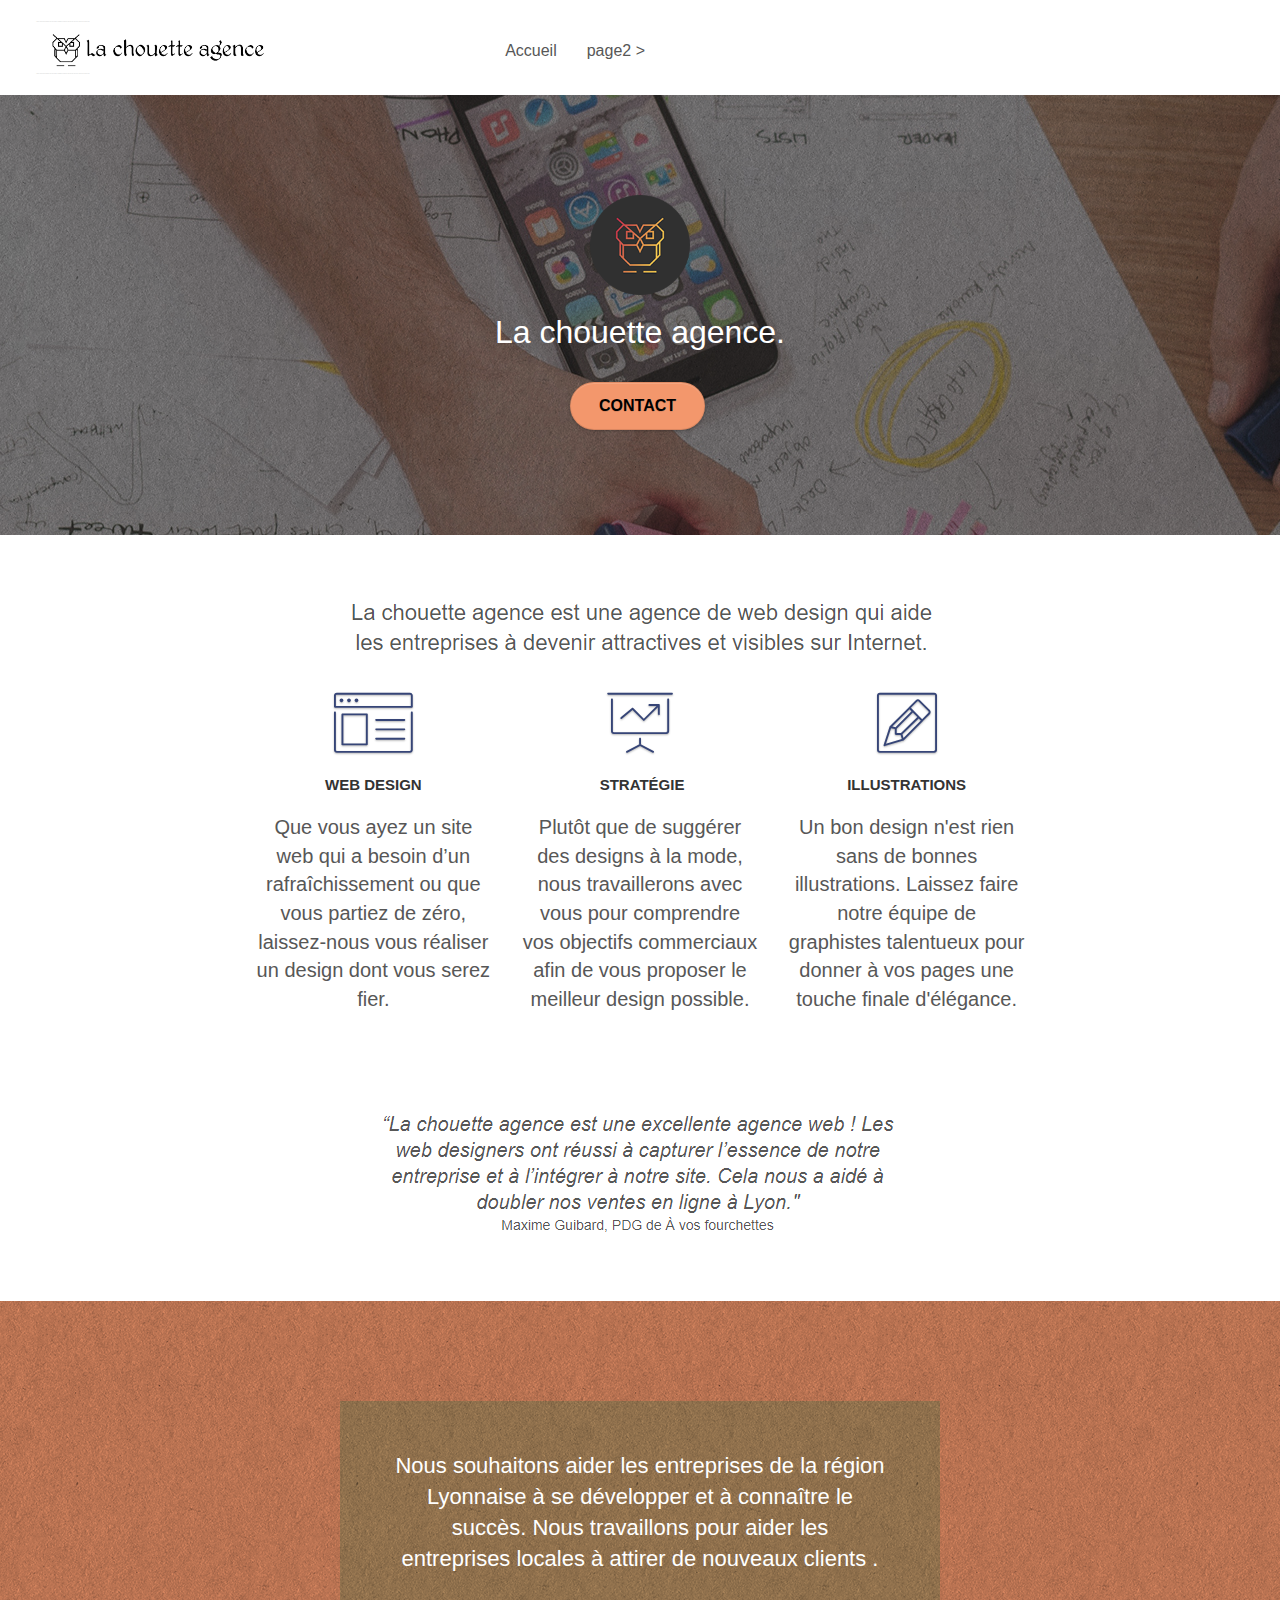
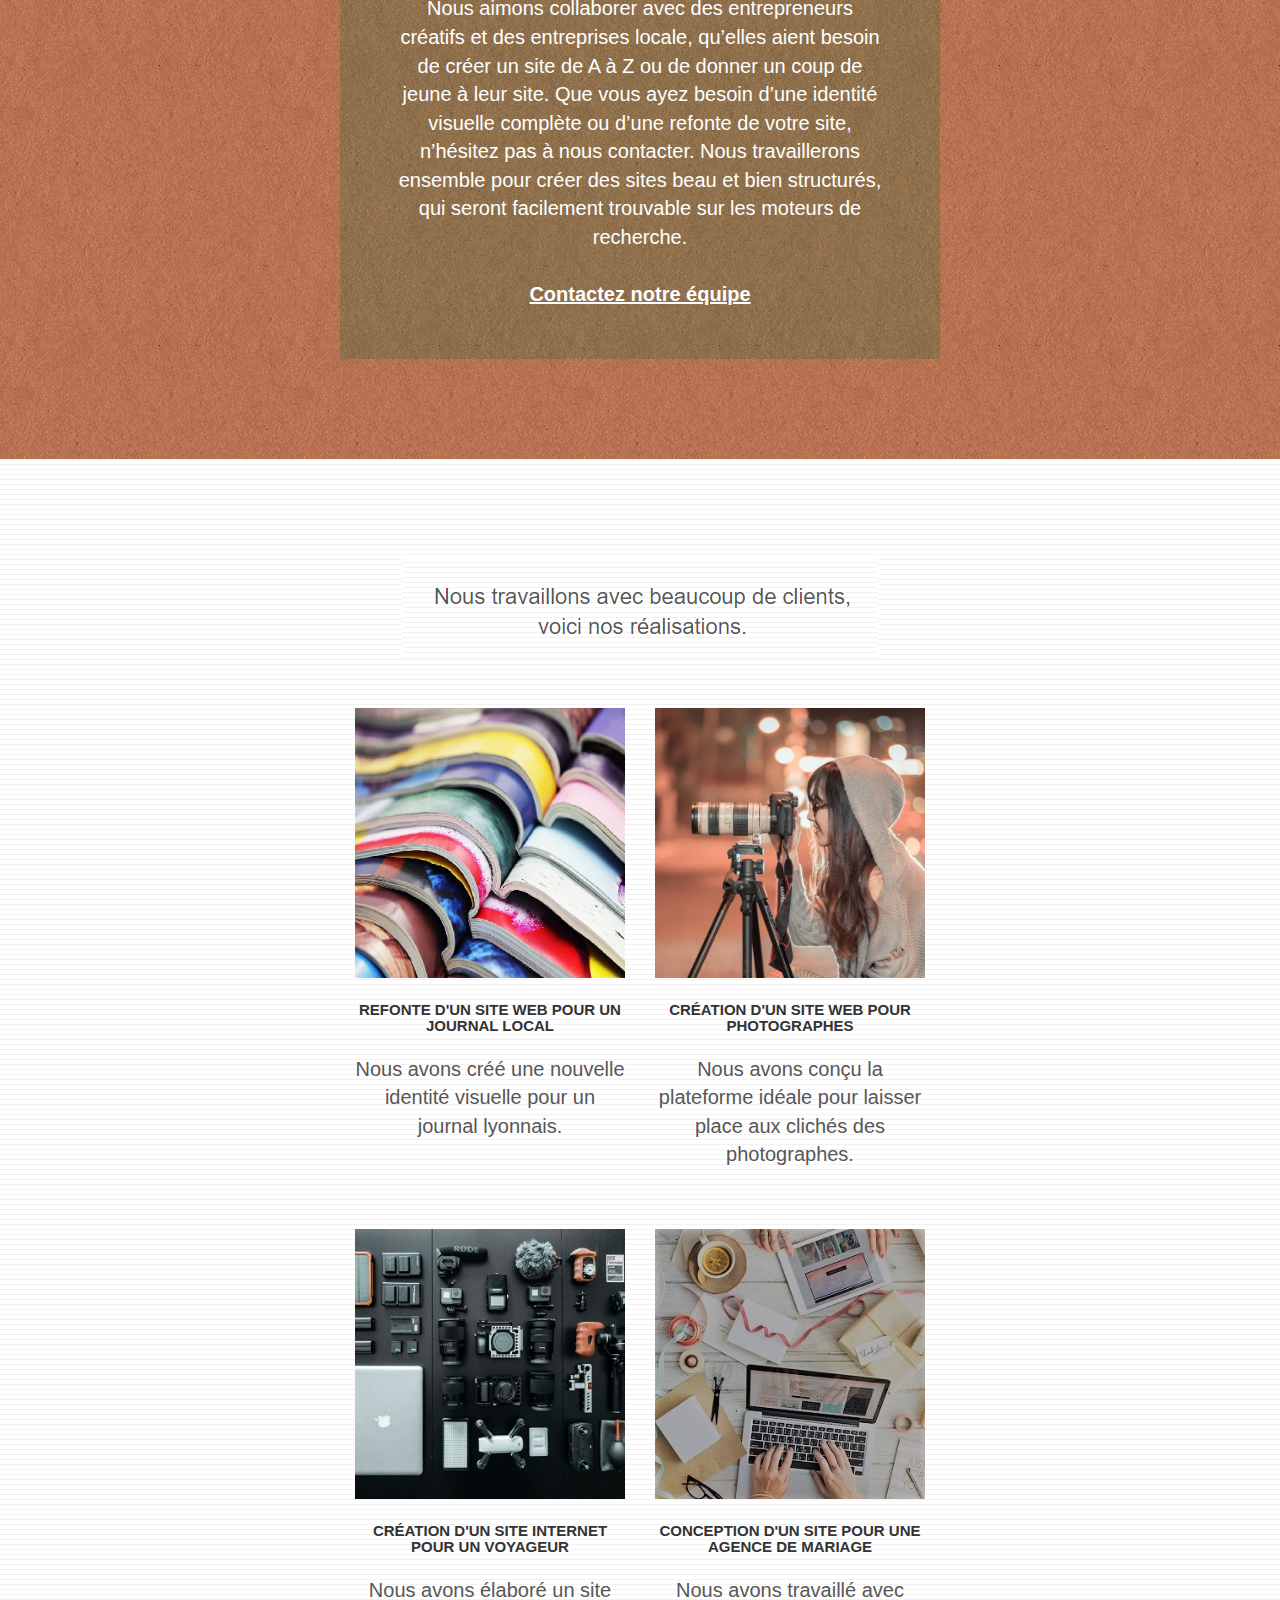
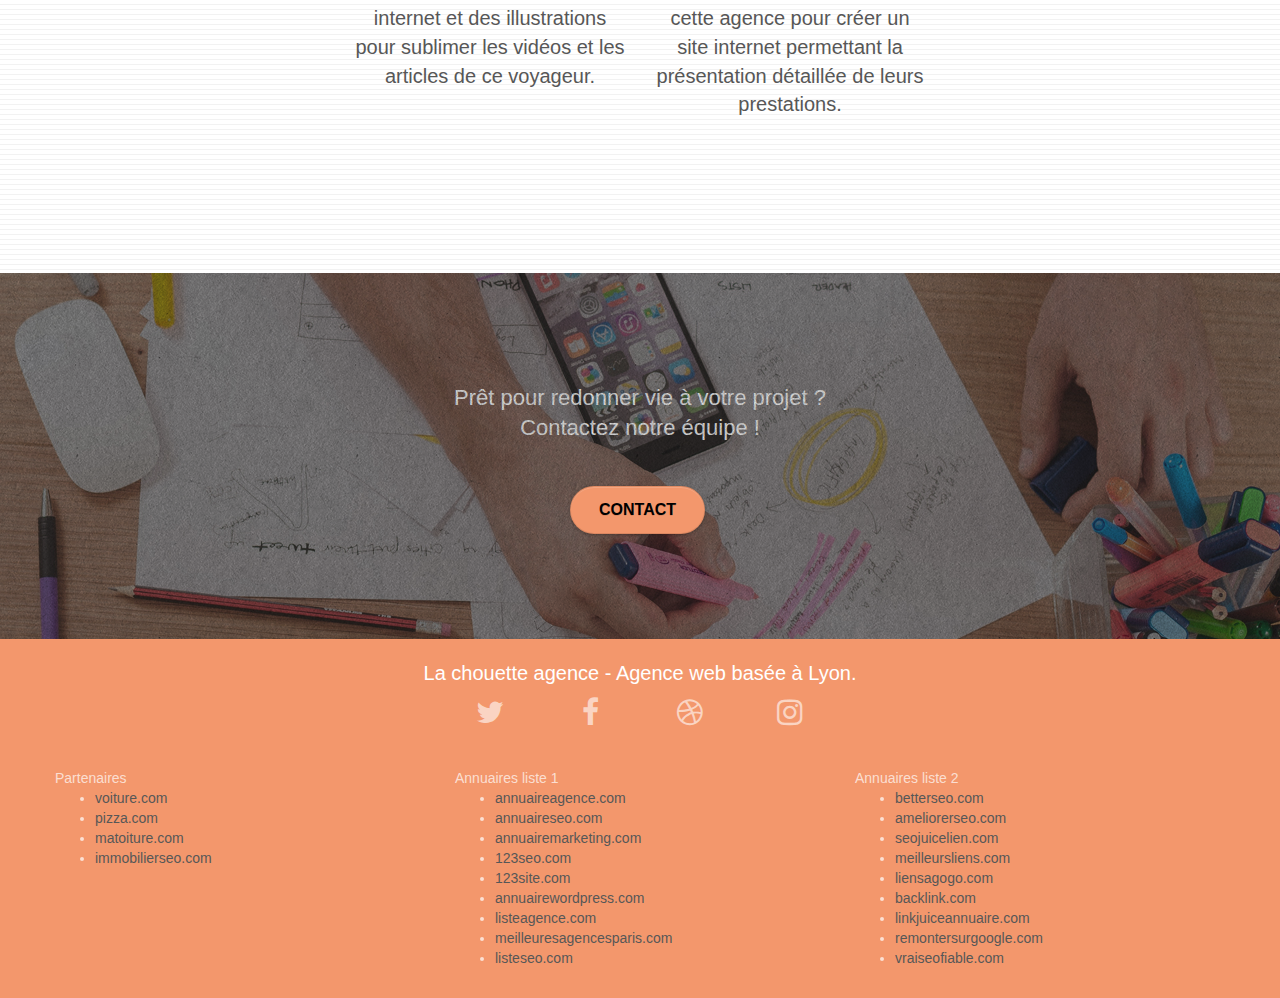
<file: New version/index.html>
<!doctype html>
<html lang="fr">
<head>
    <meta charset="utf-8">
    <meta name="keywords" content="seo, google, site web, site internet, agence design paris, agence design, agence design,agence design,agence design,agence design,agence design,agence design,agence design,agence design">
    <meta name="description" content="">
    <meta name="viewport" content="width=device-width, initial-scale=1.0, viewport-fit=cover">
    <link rel="shortcut icon" type="image/png" href="favicon.jpg">
    
	<link rel="stylesheet" type="text/css" href="./css/bootstrap.css">
	<link rel="stylesheet" type="text/css" href="style.css">
	<link rel="stylesheet" type="text/css" href="./css/font-awesome.css">
	<link rel="stylesheet" type="text/css" href="./css/et-line.css">
	
    
	<script src="./js/jquery-2.1.0.js"></script>
	<script src="./js/bootstrap.js"></script>
	<script src="./js/blocs.js"></script>
	<script src="./js/jquery.touchSwipe.js" defer></script>
	<script src="./js/gmaps.js"></script>

    <title>La chouette agence</title>

    
<!-- Analytics -->
 
<!-- Analytics END -->
    
</head>
<body>
<!-- Principal conteneur -->
<div class="page-container">
    
<!-- bloc-0 -->
<div class="bloc bgc-white l-bloc " id="bloc-0">
	<div class="container bloc-sm">

		<nav class="navbar row">
			<div class="navbar-header">
				<div class="keywords" style="color:#cccccc;font-size:1px;">Agence web à paris, stratégie web, web design, illustrations, design de site web, site web, web, internet, site internet, site</div>
				<a class="navbar-brand" href="index.html"><img src="img/la-chouette-agence.png" alt="paris web design logo agence web meilleure agence" height="40" /></a>
				<div class="keywords" style="color:#cccccc;font-size:1px;">Agence web à paris, stratégie web, web design, illustrations, design de site web, site web, web, internet, site internet, site</div>
				<button id="nav-toggle" type="button" class="ui-navbar-toggle navbar-toggle" data-toggle="collapse" data-target=".navbar-1">
					<span class="sr-only">Toggle navigation</span><span class="icon-bar"></span><span class="icon-bar"></span><span class="icon-bar"></span>
				</button>
			</div>
			<div class="collapse navbar-collapse navbar-1 special-dropdown-nav">
				<ul class="site-navigation nav navbar-nav">
					<li>
						<a href="index.html">Accueil</a>
					</li>
					<li>
					</li>
					<li>
						<a href="page2.html">page2 &gt;</a>
					</li>
				</ul>
			</div>
		</nav>
	</div>
</div>
<!-- bloc-0 END -->

<!-- bloc-1-presentation -->
<div class="bloc bgc-dark-slate-blue bg-banniere d-bloc bg-t-edge bloc-bg-texture texture-paper b-parallax" id="bloc-1-hero">
	<div class="container bloc-lg">
		<div class="row tight-width-whitespace">
			<div class="col-sm-12">
				<img src="img/logo.png" class="center-block image-resize-mode" width="100" alt="La chouette agence, agence web paris, création logo paris" />
				<h1 class="text-center hero-bloc-text tc-white ">
					La chouette agence.
				</h1>
				<div class="text-center">
					<a href="page2.html" class="btn btn-lg btn-clean btn-rd cta-hero btn-atomic-tangerine" id="cta-hero">Contact</a>
				</div>
			</div>
		</div>
	</div>
</div>
<!-- bloc-1-presentation END -->

<!-- bloc-2-services -->
<div class="bloc bgc-white l-bloc" id="bloc-2-services">
	<div class="container bloc-md">
		<div class="row">
			<div class="col-sm-12 text-center">
				<img alt="agence web, agence web paris, web design paris, stratégie web" src="img/title.png" />
			</div>
		</div>
		<div class="row voffset-lg med-width-whitespace">
			<div class="col-sm-4">
				<div class="text-center">
					<span class="et-icon-browser sm-shadow icon-dark-slate-blue icons icon-lg"></span>
				</div>
				<h3 class="mg-md text-center">
					Web design
				</h3>
				<p class="text-center ">
					Que vous ayez un site web qui a besoin d&rsquo;un rafraîchissement ou que vous partiez de zéro, laissez-nous vous réaliser un design dont vous serez fier.
				</p>
			</div>
			<div class="col-sm-4">
				<div class="text-center">
					<span class="et-icon-presentation sm-shadow icon-dark-slate-blue icons icon-lg"></span>
				</div>
				<h3 class="mg-md text-center">
					&nbsp;Stratégie
				</h3>
				<p class="text-center ">
					Plutôt que de suggérer des designs à la mode, nous travaillerons avec vous pour comprendre vos objectifs commerciaux afin de vous proposer le meilleur design possible.<br>
				</p>
			</div>
			<div class="col-sm-4">
				<div class="text-center">
					<span class="et-icon-edit sm-shadow icon-dark-slate-blue icons icon-lg"></span>
				</div>
				<h3 class="mg-md text-center">
					Illustrations
				</h3>
				<p class="text-center ">
					Un bon design n'est rien sans de bonnes illustrations. Laissez faire notre équipe de graphistes talentueux pour donner à vos pages une touche finale d'élégance.
				</p>
			</div>
		</div>
		<div class="row voffset-lg voffset">
			<div class="col-xs-12 col-md-8 col-md-offset-2 text-center">
				<img alt="agence web, agence web paris, web design paris, stratégie web" src="img/citation.png" />

			</div>
		</div>
	</div>
</div>
<!-- bloc-2-services END -->

<!-- bloc-3-what-i-do -->
<div class="bloc tc-white bgc-atomic-tangerine bg-presentation d-bloc bloc-bg-texture texture-paper b-parallax" id="bloc-3-what-i-do">
	<div class="container bloc-lg">
		<div class="row tight-width-whitespace black-background">
			<div class="col-sm-12">
				<h2 class="mg-md text-center tc-white">
					Nous souhaitons aider les entreprises de la région Lyonnaise à se développer et à connaître le succès. Nous travaillons pour aider les entreprises locales à attirer de nouveaux clients .<br>
				</h2>
				<p class="text-center white">
					Nous aimons collaborer avec des entrepreneurs créatifs et des entreprises locale, qu’elles aient besoin de créer un site de A à Z ou de donner un coup de jeune à leur site. Que vous ayez besoin d’une identité visuelle complète ou d’une refonte de votre site, n’hésitez pas à nous contacter. Nous travaillerons ensemble pour créer des sites beau et bien structurés, qui seront facilement trouvable sur les moteurs de recherche. <br><br><a class="ltc-white bold-link" href="page2.html">Contactez notre équipe</a><br>
				</p>
			</div>
		</div>
	</div>
</div>
<!-- bloc-3-what-i-do END -->

<!-- bloc-4-portfolio -->
<div class="bloc bgc-white bg-lines-h2-bg bg-repeat l-bloc" id="bloc-4-portfolio">
	<div class="container bloc-lg">
		<div class="row">
			<div class="col-sm-12 text-center">
				<img alt="agence web, agence web paris, web design paris, stratégie web" src="img/title2.png" />
			</div>
		</div>
		<div class="row tight-width-whitespace portfolio-row">
			<div class="col-sm-6">
				<a href="#" data-lightbox="img/1 light.jpg" data-gallery-id="gallery-1" data-caption="Refonte d'un site web pour un journal local" data-frame="snapshot-lb"><img src="img/1 light.jpg" alt="paris web design logo agence web meilleure agence et refonte site web journal" class="img-responsive portfolio-thumb" /></a>
				<h3 class="mg-md text-center">
					Refonte d'un site web pour un journal local
				</h3>
				<p class="text-center">
					Nous avons créé une nouvelle identité visuelle pour un journal lyonnais.
				</p>
			</div>
			<div class="col-sm-6">
				<a href="#" data-lightbox="img/2.jpg" data-gallery-id="gallery-1" data-caption="Création d'un site web pour photographes" data-frame="snapshot-lb"><img src="img/2.jpg" class="img-responsive portfolio-thumb" alt="paris web design logo agence web meilleure agence, Création d'un site web pour photographes" /></a>
				<h3 class="mg-md text-center">
					Création d'un site web pour photographes
				</h3>
				<p class="text-center">
					Nous avons conçu la plateforme idéale pour laisser place aux clichés des photographes.
				</p>
			</div>
		</div>
		<div class="row tight-width-whitespace portfolio-row">
			<div class="col-sm-6">
				<a href="#" data-lightbox="img/3.jpg" data-gallery-id="gallery-1" data-caption="Création d'un site internet pour un voyageur" data-frame="snapshot-lb"><img src="img/3.jpg" class="img-responsive portfolio-thumb" alt="paris web design logo agence web meilleure agence, Création d'un site web pour voyageur"/></a>
				<h3 class="mg-md text-center">
					Création d'un site internet pour un voyageur
				</h3>
				<p class="text-center">
					Nous avons élaboré un site internet et des illustrations pour sublimer les vidéos et les articles de ce voyageur.
				</p>
			</div>
			<div class="col-sm-6">
				<a href="#" data-lightbox="img/4.jpg" data-gallery-id="gallery-1" data-caption="Conception d'un site pour une agence de mariage" data-frame="snapshot-lb"><img src="img/4.jpg" class="img-responsive portfolio-thumb" alt="paris web design logo agence web meilleure agence, Création d'un site web pour agence de mariage" /></a>
				<h3 class="mg-md text-center">
					Conception d'un site pour une agence de mariage
				</h3>
				<p class="text-center">
					Nous avons travaillé avec cette agence pour créer un site internet permettant la présentation détaillée de leurs prestations.
				</p>
			</div>
		</div>
	</div>
</div>
<!-- bloc-4-portfolio END -->

<!-- bloc-5-cta -->
<div class="bloc bgc-dark-slate-blue bg-banniere d-bloc bloc-bg-texture texture-paper" id="bloc-5-cta">
	<div class="container bloc-lg">
		<div class="row">
			<h2 class="mg-md text-center tc-white">
				Prêt pour redonner vie à votre projet ?<br>Contactez notre équipe !
			</h2>
			<div class="col-sm-12 text-center">
				<a href="page2.html" class="btn btn-atomic-tangerine btn-clean btn-rd btn-lg cta-hero">Contact</a>
			</div>
		</div>
	</div>
</div>
<!-- bloc-5-cta END -->

<!-- Footer - bloc-8 -->
<div class="bloc bgc-atomic-tangerine d-bloc" id="bloc-8">
	<div class="container bloc-sm">
		<div class="row">
			<div class="col-sm-12">
				<p class="text-center white">
					La chouette agence - Agence web basée à Lyon.<br>
				</p>
				<div class="row row-no-gutters social">
					<div class="col-sm-3">
						<div class="text-center">
							<a class="social" href="index.html"><span class="fa fa-twitter icon-md"></span></a>
						</div>
					</div>
					<div class="col-sm-3">
						<div class="text-center">
							<a class="social" href="index.html"><span class="fa fa-facebook icon-md"></span></a>
						</div>
					</div>
					<div class="col-sm-3">
						<div class="text-center">
							<a class="social" href="index.html"><span class="fa fa-dribbble icon-md"></span></a>
						</div>
					</div>
					<div class="col-sm-3">
						<div class="text-center">
							<a class="social" href="index.html"><span class="fa fa-instagram icon-md"></span></a>
						</div>
					</div>
					<div class="keywords" style="color:#F3976C;">Agence web à paris, stratégie web, web design, illustrations, design de site web, site web, web, internet, site internet, site</div>
				</div>
				<div class="row">
					<div class="col-sm-4">
						Partenaires
							<ul>
								<li><a href="voiture.com">voiture.com</a></li>
								<li><a href="pizza.com">pizza.com</a></li>
								<li><a href="matoiture.com">matoiture.com</a></li>
								<li><a href="immobilierseo.com">immobilierseo.com</a></li>
							</ul>		
					</div>
					<div class="col-sm-4">
						Annuaires liste 1
						<ul>
							<li><a href="annuaireagence.com">annuaireagence.com</a></li>
							<li><a href="annuaireseo.com">annuaireseo.com</a></li>
							<li><a href="annuairemarketing.com">annuairemarketing.com</a></li>
							<li><a href="123seoture.com">123seo.com</a></li>
							<li><a href="123site.com">123site.com</a></li>
							<li><a href="annuairewordpress.com">annuairewordpress.com</a></li>
							<li><a href="listeagence.com">listeagence.com</a></li>
							<li><a href="meilleuresagencesparis.com">meilleuresagencesparis.com</a></li>
							<li><a href="listeseo.com">listeseo.com</a></li>
						</ul>
					</div>
					<div class="col-sm-4">
						Annuaires liste 2
						<ul>
							<li><a href="betterseo.com">betterseo.com</a></li>
							<li><a href="ameliorerseo.com">ameliorerseo.com</a></li>
							<li><a href="seojuicelien.com">seojuicelien.com</a></li>
							<li><a href="meilleursliens.com">meilleursliens.com</a></li>
							<li><a href="liensagogo.com">liensagogo.com</a></li>
							<li><a href="backlink.com">backlink.com</a></li>
							<li><a href="linkjuiceannuaire.com">linkjuiceannuaire.com</a></li>
							<li><a href="remontersurgoogle.com">remontersurgoogle.com</a></li>
							<li><a href="vraiseofiable.com">vraiseofiable.com</a></li>
						</ul>
					</div>
				</div>
			</div>
		</div>
	</div>
</div>
<!-- Footer - bloc-8 END -->

</div>
<!-- Principal conteneur END -->
    

</body>
</html>
</file>
<file: New version/style.css>
body {
    margin: 0;
    padding: 0;
    background: #FFF;
    overflow-x: hidden;
    -webkit-font-smoothing: antialiased;
    -moz-osx-font-smoothing: grayscale;
}

a,
button {
    transition: all .3s ease-in-out;
    outline: none!important;
}

a:hover {
    text-decoration: none;
    cursor: pointer;
}

#page-loading-blocs-notifaction {
    position: fixed;
    top: 0;
    bottom: 0;
    width: 100%;
    z-index: 100000;
    background: #FFFFFF url("img/pageload-spinner.gif") no-repeat center center;
}

.bloc {
    width: 100%;
    clear: both;
    background: 50% 50% no-repeat;
    padding: 0 50px;
    -webkit-background-size: cover;
    -moz-background-size: cover;
    -o-background-size: cover;
    background-size: cover;
    position: relative;
}

#bloc-0 {
    width:700px;
}

.bloc .container {
    padding-left: 0;
    padding-right: 0;
}

.bloc-lg {
    padding: 100px 50px;
}

.bloc-md {
    padding: 50px;
}

.bloc-sm {
    padding: 20px 50px;
}

.bg-center,
.bg-l-edge,
.bg-r-edge,
.bg-t-edge,
.bg-b-edge,
.bg-tl-edge,
.bg-bl-edge,
.bg-tr-edge,
.bg-br-edge,
.bg-repeat {
    -webkit-background-size: auto!important;
    -moz-background-size: auto!important;
    -o-background-size: auto!important;
    background-size: auto!important;
}

.bg-repeat {
    background: repeat;
}

.bg-t-edge {
    background: top no-repeat;
}

.bloc-bg-texture::before {
    content: "";
    background-size: 2px 2px;
    position: absolute;
    top: 0;
    bottom: 0;
    left: 0;
    right: 0;
}

.texture-paper::before {
    background: url("img/texture-paper.png");
    background-size: 280px 280px;
}

.b-parallax {
    background-attachment: fixed;
}

.d-bloc {
    color: rgba(255, 255, 255, .7);
}

.d-bloc button:hover {
    color: rgba(255, 255, 255, .9);
}

.d-bloc .icon-round,
.d-bloc .icon-square,
.d-bloc .icon-rounded,
.d-bloc .icon-semi-rounded-a,
.d-bloc .icon-semi-rounded-b {
    border-color: rgba(255, 255, 255, .9);
}

.d-bloc .divider-h span {
    border-color: rgba(255, 255, 255, .2);
}

.d-bloc .a-btn,
.d-bloc .navbar a,
.d-bloc .navbar-brand,
.d-bloc a .icon-sm,
.d-bloc a .icon-md,
.d-bloc a .icon-lg,
.d-bloc a .icon-xl,
.d-bloc h1 a,
.d-bloc h2 a,
.d-bloc h3 a,
.d-bloc h4 a,
.d-bloc h5 a,
.d-bloc h6 a,
.d-bloc p a {
    color: rgba(255, 255, 255, .6);
}

.d-bloc .a-btn:hover,
.d-bloc .navbar a:hover,
.d-bloc .navbar-brand:hover,
.d-bloc a:hover .icon-sm,
.d-bloc a:hover .icon-md,
.d-bloc a:hover .icon-lg,
.d-bloc a:hover .icon-xl,
.d-bloc h1 a:hover,
.d-bloc h2 a:hover,
.d-bloc h3 a:hover,
.d-bloc h4 a:hover,
.d-bloc h5 a:hover,
.d-bloc h6 a:hover,
.d-bloc p a:hover {
    color: rgba(255, 255, 255, 1);
}

.d-bloc .navbar-toggle .icon-bar {
    background: rgba(255, 255, 255, 1);
}

.d-bloc .btn-wire,
.d-bloc .btn-wire:hover {
    color: rgba(255, 255, 255, 1);
    border-color: rgba(255, 255, 255, 1);
}

.d-bloc .panel {
    color: rgba(0, 0, 0, .5);
}

.d-bloc .panel button:hover {
    color: rgba(0, 0, 0, .7);
}

.d-bloc .panel icon {
    border-color: rgba(0, 0, 0, .7);
}

.d-bloc .panel .divider-h span {
    border-color: rgba(0, 0, 0, .1);
}

.d-bloc .panel .a-btn {
    color: rgba(0, 0, 0, .6);
}

.d-bloc .panel .a-btn:hover {
    color: rgba(0, 0, 0, 1);
}

.d-bloc .panel .btn-wire,
.d-bloc .panel .btn-wire:hover {
    color: rgba(0, 0, 0, .7);
    border-color: rgba(0, 0, 0, .3);
}

.d-bloc .panel,
.l-bloc {
    color: rgba(0, 0, 0, .5);
}

.d-bloc .panel button:hover,
.l-bloc button:hover {
    color: rgba(0, 0, 0, .7);
}

.l-bloc .icon-round,
.l-bloc .icon-square,
.l-bloc .icon-rounded,
.l-bloc .icon-semi-rounded-a,
.l-bloc .icon-semi-rounded-b {
    border-color: rgba(0, 0, 0, .7);
}

.d-bloc .panel .divider-h span,
.l-bloc .divider-h span {
    border-color: rgba(0, 0, 0, .1);
}

.d-bloc .panel .a-btn,
.l-bloc .a-btn,
.l-bloc .navbar a,
.l-bloc .navbar-brand,
.l-bloc a .icon-sm,
.l-bloc a .icon-md,
.l-bloc a .icon-lg,
.l-bloc a .icon-xl,
.l-bloc h1 a,
.l-bloc h2 a,
.l-bloc h3 a,
.l-bloc h4 a,
.l-bloc h5 a,
.l-bloc h6 a,
.l-bloc p a {
    color: rgba(0, 0, 0, .6);
}

.d-bloc .panel .a-btn:hover,
.l-bloc .a-btn:hover,
.l-bloc .navbar a:hover,
.l-bloc .navbar-brand:hover,
.l-bloc a:hover .icon-sm,
.l-bloc a:hover .icon-md,
.l-bloc a:hover .icon-lg,
.l-bloc a:hover .icon-xl,
.l-bloc h1 a:hover,
.l-bloc h2 a:hover,
.l-bloc h3 a:hover,
.l-bloc h4 a:hover,
.l-bloc h5 a:hover,
.l-bloc h6 a:hover,
.l-bloc p a:hover {
    color: rgba(0, 0, 0, 1);
}

.l-bloc .navbar-toggle .icon-bar {
    color: rgba(0, 0, 0, .6);
}

.d-bloc .panel .btn-wire,
.d-bloc .panel .btn-wire:hover,
.l-bloc .btn-wire,
.l-bloc .btn-wire:hover {
    color: rgba(0, 0, 0, .7);
    border-color: rgba(0, 0, 0, .3);
}

.voffset {
    margin-top: 30px;
}

.voffset-lg {
    margin-top: 80px;
}

.row-no-gutters {
    margin-right: 0;
    margin-left: 0;
}

.row.row-no-gutters > [class^="col-"],
.row.row-no-gutters > [class*=" col-"] {
    padding-right: 0;
    padding-left: 0;
}

#bloc-1-hero h1 {
    font-size: 32px;
}

.navbar {
    margin-bottom: 0;
    z-index: 1;
}

.navbar-brand {
    height: auto;
    padding: 3px 15px;
    font-size: 25px;
    font-weight: normal;
    font-weight: 600;
    line-height: 44px;
}

.navbar-brand img {
    max-height: 200px;
    margin: 0 5px 0 0;
    display: inline;
}

.navbar-brand img[src$=svg] {
    min-width: 100px;
}

.nav-center .navbar-brand img {
    margin: 0;
}

.navbar .nav {
    padding-top: 2px;
    margin-right: -16px;
    float: right;
    z-index: 1;
}

.nav > li {
    float: left;
    margin-top: 4px;
    font-size: 16px;
}

.navbar-nav .open .dropdown-menu > li > a {
    text-align: inherit;
}

.nav > li a:hover,
.nav > li a:focus {
    background: transparent;
}

.navbar-toggle {
    margin: 10px 10px 0 0;
    border: 0px;
}

.navbar-toggle:hover {
    background: transparent!important;
}

.navbar-toggle .icon-bar {
    background-color: rgba(0, 0, 0, .5);
    width: 26px;
}

.nav-invert .navbar .nav {
    float: left;
}

.nav-invert .navbar-header,
.nav-invert .navbar-brand {
    float: right;
    position: relative;
    z-index: 2;
}

@media (min-width: 768px) {
    .site-navigation {
        position: absolute;
        top: 50%;
        right: 20px;
        transform: translate(0, -50%);
        -webkit-transform: translateY(-50%);
    }
    .nav > li .dropdown-menu a,
    .nav > li .dropdown-menu a:hover {
        color: #484848;
    }
    .nav-invert .site-navigation {
        left: 0;
        right: 0;
    }
    .nav-center {
        text-align: center;
    }
    .nav-center .navbar-header {
        width: 100%;
    }
    .nav-center .navbar-header,
    .nav-center .navbar-brand,
    .nav-center .nav > li {
        float: none;
        display: inline-block;
    }
    .nav-center .site-navigation {
        position: relative;
        width: 100%;
        right: 0;
        margin-right: 0px;
        margin-top: 20px;
    }
    .nav-center.mini-nav .navbar-toggle {
        float: none;
        margin: 10px auto 0;
    }
}

.nav > li > .dropdown a {
    background: none!important;
    display: block;
    padding: 14px 15px;
}

nav .caret {
    margin: 0 5px;
}

.dropdown-menu .dropdown-menu {
    top: -8px;
    left: 100%;
}

.dropdown-menu .dropmenu-flow-right {
    top: 100%;
    left: 0;
    margin-left: -1px;
    border-top-left-radius: 0;
    border-top-right-radius: 0;
}

.dropdown-menu .dropdown span {
    border: 4px solid black;
    border-top-color: transparent;
    border-right-color: transparent;
    border-bottom-color: transparent;
    margin: 6px -5px 0 0!important;
    float: right;
}

.mg-md {
    margin-top: 10px;
    margin-bottom: 20px;
}

.mg-lg {
    margin-top: 10px;
    margin-bottom: 40px;
}

.btn {
    margin: 0 5px 5px 0;
}

.btn.pull-right {
    margin: 0 0 5px 5px;
}

.btn-d,
.btn-d:hover,
.btn-d:focus {
    color: #FFF;
    background: rgba(0, 0, 0, .3);
}

button {
    outline: none!important;
}

.btn-rd {
    border-radius: 40px;
}

.btn-clean {
    border: 1px solid rgba(0, 0, 0, .08);
    border-bottom-color: rgba(0, 0, 0, .1);
    text-shadow: 0 1px 0 rgba(0, 0, 1, .1);
    box-shadow: 0 1px 3px rgba(0, 0, 1, .25), inset 0 1px 0 0 rgba(255, 255, 255, .15);
}

.icon-md {
    font-size: 30px!important;
}

.icon-lg {
    font-size: 60px!important;
}

.sm-shadow {
    text-shadow: 0 1px 2px rgba(0, 0, 0, .3);
}

.panel-sq,
.panel-sq .panel-heading,
.panel-sq .panel-footer {
    border-radius: 0;
}

.panel-rd {
    border-radius: 30px;
}

.panel-rd .panel-heading {
    border-radius: 29px 29px 0 0;
}

.panel-rd .panel-footer {
    border-radius: 0 0 29px 29px;
}

.form-control {
    border-color: rgba(0, 0, 0, .1);
    box-shadow: none;
}

.scrollToTop {
    width: 40px;
    height: 40px;
    position: fixed;
    bottom: 20px;
    right: 20px;
    opacity: 0;
    z-index: 500;
    transition: all .3s ease-in-out;
}

.scrollToTop span {
    margin-top: 6px;
}

.showScrollTop {
    font-size: 14px;
    opacity: 1;
}

a[data-lightbox] {
    position: relative;
    display: block;
    text-align: center;
}

a[data-lightbox]:hover::before {
    content: "+";
    font-family: "HelveticaNeue-Light", "Helvetica Neue Light", "Helvetica Neue", Helvetica, Arial;
    font-size: 32px;
    width: 50px;
    height: 50px;
    margin-left: -25px;
    border-radius: 50%;
    background: rgba(0, 0, 0, .6);
    color: #FFF;
    font-weight: 100;
    z-index: 1;
    position: absolute;
    top: 50%;
    transform: translateY(-50%);
    -webkit-transform: translateY(-50%);
}

a[data-lightbox]:hover img {
    opacity: 0.6;
    -webkit-animation-fill-mode: none;
    animation-fill-mode: none;
}

#lightbox-modal {
    display: flex;
    align-items: center;
}

#lightbox-modal .modal-dialog {
    width: 90%;
    max-width: 900px;
    margin: 0 auto 0;
}

#lightbox-modal .modal-dialog img {
    max-height: 90vh;
    margin: 0 auto;
}

.lightbox-caption {
    padding: 20px;
    color: #FFF;
    background: rgba(0, 0, 0, .5);
    position: absolute;
    left: 15px;
    right: 15px;
    bottom: 5px;
}

.close-lightbox {
    color: #FFF;
    font-size: 30px;
    position: absolute;
    top: 20px;
    right: 20px;
    z-index: 20;
    background: rgba(0, 0, 0, .5);
    border: none;
    line-height: 30px;
    padding: 0 9px 5px;
    opacity: 0.3;
}

.close-lightbox:hover,
.next-lightbox:hover,
.prev-lightbox:hover {
    opacity: 1.0;
    color: #FFF;
}

.next-lightbox,
.prev-lightbox {
    font-size: 20px;
    color: rgba(255, 255, 255, .9);
    background: rgba(0, 0, 0, .5);
    transition: all .2s ease-in-out;
    position: absolute;
    top: 45%;
    z-index: 1;
    opacity: 0.4;
}

.next-lightbox {
    padding: 6px 8px 1px 13px;
    right: 25px;
}

.prev-lightbox {
    padding: 6px 13px 1px 10px;
    left: 25px;
}

.snapshot-lb .modal-body {
    padding-bottom: 45px;
}

.snapshot-lb .lightbox-caption {
    padding: 0;
    color: rgba(0, 0, 0, .5);
    background: none;
}

h1,
h2,
h3,
h4,
h5,
h6,
p,
label,
.btn,
a {
    font-family: "helvetica";
    font-weight: 400;
    color: #575757!important;
}

.container {
    max-width: 100%;
}

.hero-bloc-text {
    font-size: 38px;
}

.hero-bloc-text-sub {
    font-size: 36px;
}

.statement-bloc-text {
    line-height: 26px;
    font-style: italic;
    font-size: 20px;
    text-align: center;
    font-weight: lighter;
    max-width: 520px;
    margin: auto auto auto auto;
}

p {
    font-size: 20px;
}

.tight-width-whitespace {
    max-width: 600px;
    margin: auto auto auto auto;
}

.h1 {
    font-size: 20px;
    font-family: "Open Sans";
}

.cta-hero {
    margin-top: 22px;
    color: #FFFFFF!important;
    text-transform: uppercase;
    padding: 12px 28px 12px 28px;
    font-size: 16px;
    font-weight: 700;
}

.social {
    max-width: 400px;
    margin: auto auto auto auto;
}

h2 {
    font-size: 22px;
    line-height: 1.4em;
}

h3 {
    font-size: 15px;
    text-transform: uppercase;
    font-weight: 700;
    color: #333333!important;
}

.med-width-whitespace {
    max-width: 800px;
    margin: auto auto auto auto;
    box-shadow: 0px 0px 0px #000000;
}

h1 {
    color: #333333!important;
}

h4 {
    color: #333333!important;
}

.icons {
    margin-bottom: 14px;
    margin-top: 24px;
}

.white {
    color: #FFFFFF!important;
}

.portfolio-thumb {
    margin-bottom: 24px;
}

.portfolio-row {
    margin-bottom: 44px;
    margin-top: 50px;
}

.avatar {
    box-shadow: 0px 4px 9px rgba(0, 0, 0, 0.3);
}

.black-background {
    background-color: rgba(165, 147, 99, 0.7);
    padding: 40px 40px 40px 40px;
}

.bold-link {
    font-weight: 900;
    text-decoration: underline!important;
}

.bgc-white {
    background-color: #FFFFFF;
}

.bgc-dark-slate-blue {
    background-color: #364577;
}

.bgc-atomic-tangerine {
    background-color: #F3976C;
}

.tc-white {
    color: #fff!important;
}

.btn-atomic-tangerine {
    background: #F3976C;
    color: #000000!important;
}

.btn-atomic-tangerine:hover {
    background: #c27956!important;
    color: #FFFFFF!important;
}

.ltc-white {
    color: #FFFFFF!important;
}

.ltc-white:hover {
    color: #cccccc!important;
}

.ltc-atomic-tangerine {
    color: #F3976C!important;
}

.ltc-atomic-tangerine:hover {
    color: #c27956!important;
}

.icon-dark-slate-blue {
    color: #364577!important;
    border-color: #364577!important;
}

.bg-dots-bg {
    background-image: url("img/dots-bg.png");
}

.bg-lines-h2-bg {
    background-image: url("img/lines-h2-bg.png");
}

.bg-banniere {
    background-image: url("img/la-chouette-agence-banniere.jpg");
}

.bg-presentation {
    background-image: url("img/image-de-presentation light.jpg");
}

@media (max-width: 1024px) {
    .bloc {
        padding-left: 20px;
        padding-right: 20px;
    }
    .bloc.full-width-bloc,
    .bloc-tile-2.full-width-bloc .container,
    .bloc-tile-3.full-width-bloc .container,
    .bloc-tile-4.full-width-bloc .container {
        padding-left: 0;
        padding-right: 0;
    }
}

@media (max-width: 992px) and (min-width: 768px) {
    .navbar .nav {
        max-width: 80%
    }
    .nav-center.navbar .nav {
        max-width: 100%
    }
}

@media only screen and (min-width: 768px) and (max-width: 1024px) and (orientation: landscape) {
    .b-parallax {
        background-attachment: scroll;
    }
}

@media only screen and (min-width: 1024px) and (max-width: 1366px) and (-webkit-min-device-pixel-ratio: 1.5) {
    .b-parallax {
        background-attachment: scroll;
    }
}

@media (max-width: 991px) {
    .container {
        width: 100%;
    }
    .b-parallax {
        background-attachment: scroll;
    }
    .page-container,
    #hero-bloc {
        overflow-x: hidden;
        position: relative;
    }
    .bloc {
        padding: 0;
    }
    .bloc-group,
    .bloc-group .bloc {
        display: block;
        width: 100%;
    }
    .bloc-fill-screen .fill-bloc-top-edge,
    .bloc-fill-screen .fill-bloc-bottom-edge {
        padding: 0 20px;
    }
}

@media (max-width: 767px) {
    .page-container {
        overflow-x: hidden;
        position: relative;
    }
    h1,
    h2,
    h3,
    h4,
    h5,
    h6,
    p,
    #disqus_thread {
        padding-left: 10px!important;
        padding-right: 10px!important;
    }
    .b-parallax {
        background-attachment: scroll;
    }
    .navbar .nav {
        padding-top: 0;
        border-top: 1px solid rgba(0, 0, 0, .2);
        float: none!important;
    }
    .navbar.row {
        margin-left: 0;
        margin-right: 0;
    }
    .site-navigation {
        position: inherit;
        transform: none;
        -webkit-transform: none;
        -ms-transform: none;
    }
    .nav > li {
        margin-top: 0;
        border-bottom: 1px solid rgba(0, 0, 0, .1);
        background: rgba(0, 0, 0, .05);
        text-align: left;
        padding-left: 15px;
        width: 100%;
    }
    .nav > li:hover {
        background: rgba(0, 0, 0, .08);
    }
    .dropdown .dropdown a .caret {
        float: none;
        margin: 5px 0 0 10px!important;
        border: 4px solid black;
        border-bottom-color: transparent;
        border-right-color: transparent;
        border-left-color: transparent;
    }
    #hero-bloc .navbar .nav {
        background: rgba(0, 0, 0, .8);
    }
    #hero-bloc .navbar .nav a {
        color: rgba(255, 255, 255, .6);
    }
    .hero {
        padding: 50px 0;
    }
    .hero-nav {
        left: -1px;
        right: -1px;
    }
    .navbar-collapse {
        padding: 0;
        overflow-x: hidden;
        -webkit-box-shadow: none;
        box-shadow: none;
    }
    .navbar-brand img {
        max-height: 40px;
        width: auto;
    }
    .nav-invert .navbar-header {
        float: none;
        width: 100%;
    }
    .nav-invert .navbar-toggle {
        float: left;
        margin-left: 10px;
    }
    .bloc {
        padding-left: 0;
        padding-right: 0;
    }
    .bloc-xxl,
    .bloc-xl,
    .bloc-lg {
        padding: 40px 0;
    }
    .bloc-sm,
    .bloc-md {
        padding-left: 0;
        padding-right: 0;
    }
    .bloc-tile-2 .container,
    .bloc-tile-3 .container,
    .bloc-tile-4 .container,
    .bloc-fill-screen .fill-bloc-top-edge,
    .bloc-fill-screen .fill-bloc-bottom-edge {
        padding-left: 0;
        padding-right: 0;
    }
    .a-block {
        padding: 0 10px;
    }
    .btn-dwn {
        display: none;
    }
    .voffset {
        margin-top: 5px;
    }
    .voffset-md {
        margin-top: 20px;
    }
    .voffset-lg {
        margin-top: 30px;
    }
    form {
        padding: 5px;
    }
    .close-lightbox {
        display: inline-block;
    }
    .blocsapp-device-iphone5 {
        background-size: 216px 425px;
        padding-top: 60px;
        width: 216px;
        height: 425px;
    }
    .blocsapp-device-iphone5 img {
        width: 180px;
        height: 320px;
    }
}

@media (max-width: 400px) {
    .bloc {
        padding-left: 0;
        padding-right: 0;
    }
}

@media (max-width: 767px) {
    .bloc-mob-center-text {
        text-align: center;
    }
}
</file>
<file: New version/css/et-line.css>
@font-face {
    font-family: et-line;
    src: url(../fonts/et-line.eot);
    src: url(../fonts/et-line.eot?#iefix) format('embedded-opentype'), url(../fonts/et-line.woff) format('woff'), url(../fonts/et-line.ttf) format('truetype'), url(../fonts/et-line.svg#et-line) format('svg');
    font-weight: 400;
    font-style: normal
}

.et-icon-adjustments,
.et-icon-alarmclock,
.et-icon-anchor,
.et-icon-aperture,
.et-icon-attachment,
.et-icon-bargraph,
.et-icon-basket,
.et-icon-beaker,
.et-icon-bike,
.et-icon-book-open,
.et-icon-briefcase,
.et-icon-browser,
.et-icon-calendar,
.et-icon-camera,
.et-icon-caution,
.et-icon-chat,
.et-icon-circle-compass,
.et-icon-clipboard,
.et-icon-clock,
.et-icon-cloud,
.et-icon-compass,
.et-icon-desktop,
.et-icon-dial,
.et-icon-document,
.et-icon-documents,
.et-icon-download,
.et-icon-dribbble,
.et-icon-edit,
.et-icon-envelope,
.et-icon-expand,
.et-icon-facebook,
.et-icon-flag,
.et-icon-focus,
.et-icon-gears,
.et-icon-genius,
.et-icon-gift,
.et-icon-global,
.et-icon-globe,
.et-icon-googleplus,
.et-icon-grid,
.et-icon-happy,
.et-icon-hazardous,
.et-icon-heart,
.et-icon-hotairballoon,
.et-icon-hourglass,
.et-icon-key,
.et-icon-laptop,
.et-icon-layers,
.et-icon-lifesaver,
.et-icon-lightbulb,
.et-icon-linegraph,
.et-icon-linkedin,
.et-icon-lock,
.et-icon-magnifying-glass,
.et-icon-map,
.et-icon-map-pin,
.et-icon-megaphone,
.et-icon-mic,
.et-icon-mobile,
.et-icon-newspaper,
.et-icon-notebook,
.et-icon-paintbrush,
.et-icon-paperclip,
.et-icon-pencil,
.et-icon-phone,
.et-icon-picture,
.et-icon-pictures,
.et-icon-piechart,
.et-icon-presentation,
.et-icon-pricetags,
.et-icon-printer,
.et-icon-profile-female,
.et-icon-profile-male,
.et-icon-puzzle,
.et-icon-quote,
.et-icon-recycle,
.et-icon-refresh,
.et-icon-ribbon,
.et-icon-rss,
.et-icon-sad,
.et-icon-scissors,
.et-icon-scope,
.et-icon-search,
.et-icon-shield,
.et-icon-speedometer,
.et-icon-strategy,
.et-icon-streetsign,
.et-icon-tablet,
.et-icon-target,
.et-icon-telescope,
.et-icon-toolbox,
.et-icon-tools,
.et-icon-tools-2,
.et-icon-trophy,
.et-icon-tumblr,
.et-icon-twitter,
.et-icon-upload,
.et-icon-video,
.et-icon-wallet,
.et-icon-wine {
    font-family: et-line;
    speak: none;
    font-style: normal;
    font-weight: 400;
    font-variant: normal;
    text-transform: none;
    line-height: 1;
    -webkit-font-smoothing: antialiased;
    -moz-osx-font-smoothing: grayscale;
    display: inline-block
}

.et-icon-mobile:before {
    content: "\e000"
}

.et-icon-laptop:before {
    content: "\e001"
}

.et-icon-desktop:before {
    content: "\e002"
}

.et-icon-tablet:before {
    content: "\e003"
}

.et-icon-phone:before {
    content: "\e004"
}

.et-icon-document:before {
    content: "\e005"
}

.et-icon-documents:before {
    content: "\e006"
}

.et-icon-search:before {
    content: "\e007"
}

.et-icon-clipboard:before {
    content: "\e008"
}

.et-icon-newspaper:before {
    content: "\e009"
}

.et-icon-notebook:before {
    content: "\e00a"
}

.et-icon-book-open:before {
    content: "\e00b"
}

.et-icon-browser:before {
    content: "\e00c"
}

.et-icon-calendar:before {
    content: "\e00d"
}

.et-icon-presentation:before {
    content: "\e00e"
}

.et-icon-picture:before {
    content: "\e00f"
}

.et-icon-pictures:before {
    content: "\e010"
}

.et-icon-video:before {
    content: "\e011"
}

.et-icon-camera:before {
    content: "\e012"
}

.et-icon-printer:before {
    content: "\e013"
}

.et-icon-toolbox:before {
    content: "\e014"
}

.et-icon-briefcase:before {
    content: "\e015"
}

.et-icon-wallet:before {
    content: "\e016"
}

.et-icon-gift:before {
    content: "\e017"
}

.et-icon-bargraph:before {
    content: "\e018"
}

.et-icon-grid:before {
    content: "\e019"
}

.et-icon-expand:before {
    content: "\e01a"
}

.et-icon-focus:before {
    content: "\e01b"
}

.et-icon-edit:before {
    content: "\e01c"
}

.et-icon-adjustments:before {
    content: "\e01d"
}

.et-icon-ribbon:before {
    content: "\e01e"
}

.et-icon-hourglass:before {
    content: "\e01f"
}

.et-icon-lock:before {
    content: "\e020"
}

.et-icon-megaphone:before {
    content: "\e021"
}

.et-icon-shield:before {
    content: "\e022"
}

.et-icon-trophy:before {
    content: "\e023"
}

.et-icon-flag:before {
    content: "\e024"
}

.et-icon-map:before {
    content: "\e025"
}

.et-icon-puzzle:before {
    content: "\e026"
}

.et-icon-basket:before {
    content: "\e027"
}

.et-icon-envelope:before {
    content: "\e028"
}

.et-icon-streetsign:before {
    content: "\e029"
}

.et-icon-telescope:before {
    content: "\e02a"
}

.et-icon-gears:before {
    content: "\e02b"
}

.et-icon-key:before {
    content: "\e02c"
}

.et-icon-paperclip:before {
    content: "\e02d"
}

.et-icon-attachment:before {
    content: "\e02e"
}

.et-icon-pricetags:before {
    content: "\e02f"
}

.et-icon-lightbulb:before {
    content: "\e030"
}

.et-icon-layers:before {
    content: "\e031"
}

.et-icon-pencil:before {
    content: "\e032"
}

.et-icon-tools:before {
    content: "\e033"
}

.et-icon-tools-2:before {
    content: "\e034"
}

.et-icon-scissors:before {
    content: "\e035"
}

.et-icon-paintbrush:before {
    content: "\e036"
}

.et-icon-magnifying-glass:before {
    content: "\e037"
}

.et-icon-circle-compass:before {
    content: "\e038"
}

.et-icon-linegraph:before {
    content: "\e039"
}

.et-icon-mic:before {
    content: "\e03a"
}

.et-icon-strategy:before {
    content: "\e03b"
}

.et-icon-beaker:before {
    content: "\e03c"
}

.et-icon-caution:before {
    content: "\e03d"
}

.et-icon-recycle:before {
    content: "\e03e"
}

.et-icon-anchor:before {
    content: "\e03f"
}

.et-icon-profile-male:before {
    content: "\e040"
}

.et-icon-profile-female:before {
    content: "\e041"
}

.et-icon-bike:before {
    content: "\e042"
}

.et-icon-wine:before {
    content: "\e043"
}

.et-icon-hotairballoon:before {
    content: "\e044"
}

.et-icon-globe:before {
    content: "\e045"
}

.et-icon-genius:before {
    content: "\e046"
}

.et-icon-map-pin:before {
    content: "\e047"
}

.et-icon-dial:before {
    content: "\e048"
}

.et-icon-chat:before {
    content: "\e049"
}

.et-icon-heart:before {
    content: "\e04a"
}

.et-icon-cloud:before {
    content: "\e04b"
}

.et-icon-upload:before {
    content: "\e04c"
}

.et-icon-download:before {
    content: "\e04d"
}

.et-icon-target:before {
    content: "\e04e"
}

.et-icon-hazardous:before {
    content: "\e04f"
}

.et-icon-piechart:before {
    content: "\e050"
}

.et-icon-speedometer:before {
    content: "\e051"
}

.et-icon-global:before {
    content: "\e052"
}

.et-icon-compass:before {
    content: "\e053"
}

.et-icon-lifesaver:before {
    content: "\e054"
}

.et-icon-clock:before {
    content: "\e055"
}

.et-icon-aperture:before {
    content: "\e056"
}

.et-icon-quote:before {
    content: "\e057"
}

.et-icon-scope:before {
    content: "\e058"
}

.et-icon-alarmclock:before {
    content: "\e059"
}

.et-icon-refresh:before {
    content: "\e05a"
}

.et-icon-happy:before {
    content: "\e05b"
}

.et-icon-sad:before {
    content: "\e05c"
}

.et-icon-facebook:before {
    content: "\e05d"
}

.et-icon-twitter:before {
    content: "\e05e"
}

.et-icon-googleplus:before {
    content: "\e05f"
}

.et-icon-rss:before {
    content: "\e060"
}

.et-icon-tumblr:before {
    content: "\e061"
}

.et-icon-linkedin:before {
    content: "\e062"
}

.et-icon-dribbble:before {
    content: "\e063"
}
</file>
